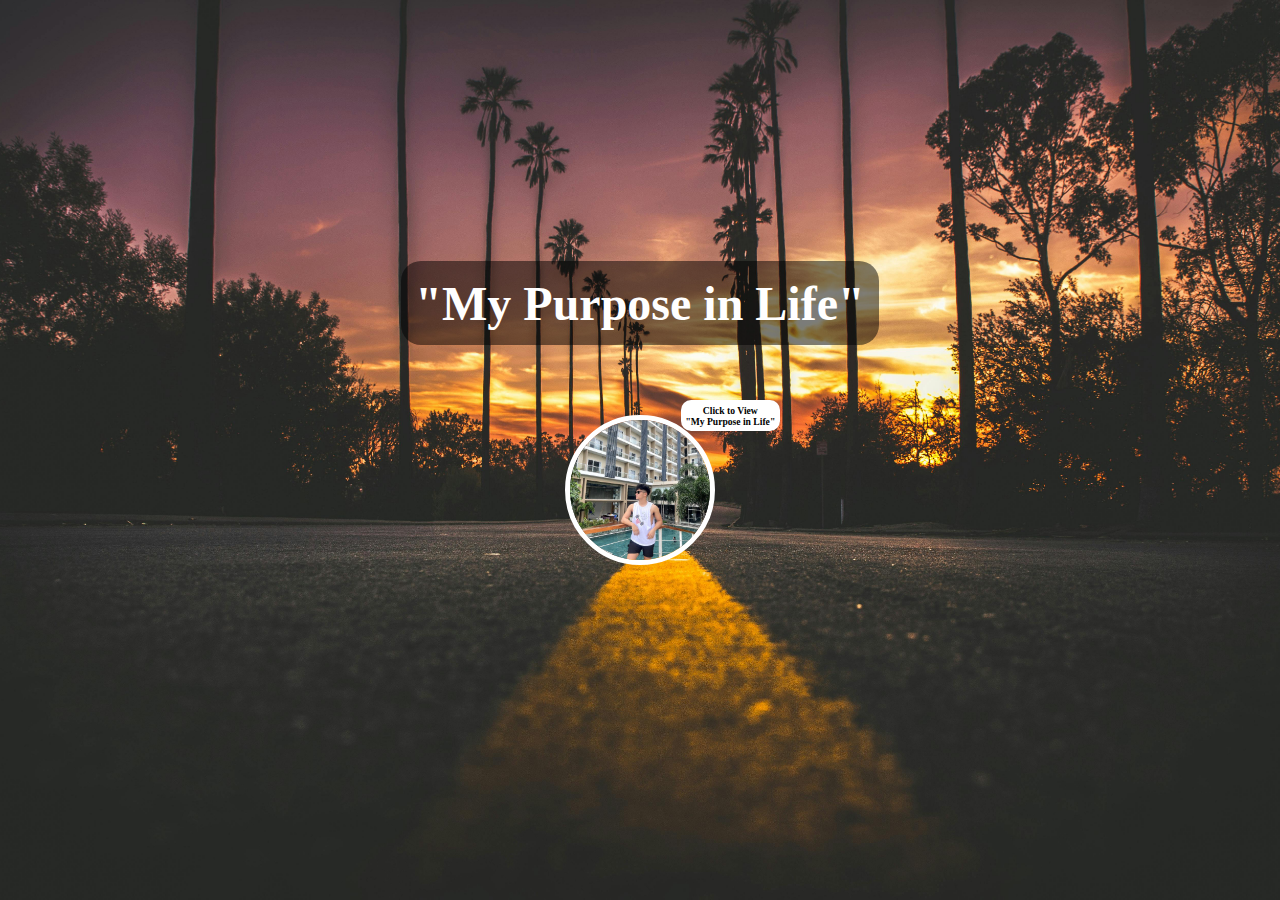
<file: Activity 1 (Life's Purpose)/index.html>
<!DOCTYPE html>
<html>
<head>
	<meta charset="utf-8">
	<meta name="viewport" content="width=device-width, initial-scale=1">
	<title>My Purpose in Life</title>
	<link rel="stylesheet" href="style.css">
	<link rel="preconnect" href="https://fonts.googleapis.com">
	<link rel="preconnect" href="https://fonts.gstatic.com" crossorigin>
	<link href="https://fonts.googleapis.com/css2?family=DM+Sans:ital,opsz,wght@0,9..40,100..1000;1,9..40,100..1000&family=Inter:wght@100..900&family=Lilita+One&family=Noto+Sans:ital,wght@0,100..900;1,100..900&family=Permanent+Marker&family=Poiret+One&display=swap" rel="stylesheet">
</head>
<body>
	<div class="main-container">
		<h1 class="title">"My Purpose in Life"</h1>


		<div class="profile-container">
			<img id="profile" src="mypic.jpg">
			<span class="click-message">Click to View<br> "My Purpose in Life"</span>
		</div>

		<div class="content">
			I believe my purpose in life is to be happy, enjoy every moment, and live life to the fullest. I strive to excel in everything I do, continuously learning and growing to become the best version of myself. Above all, I cherish and love my family, valuing the connections and memories we create together.
		</div>
		
	</div>
</body>

<script src="script.js"></script>
</html>
</file>
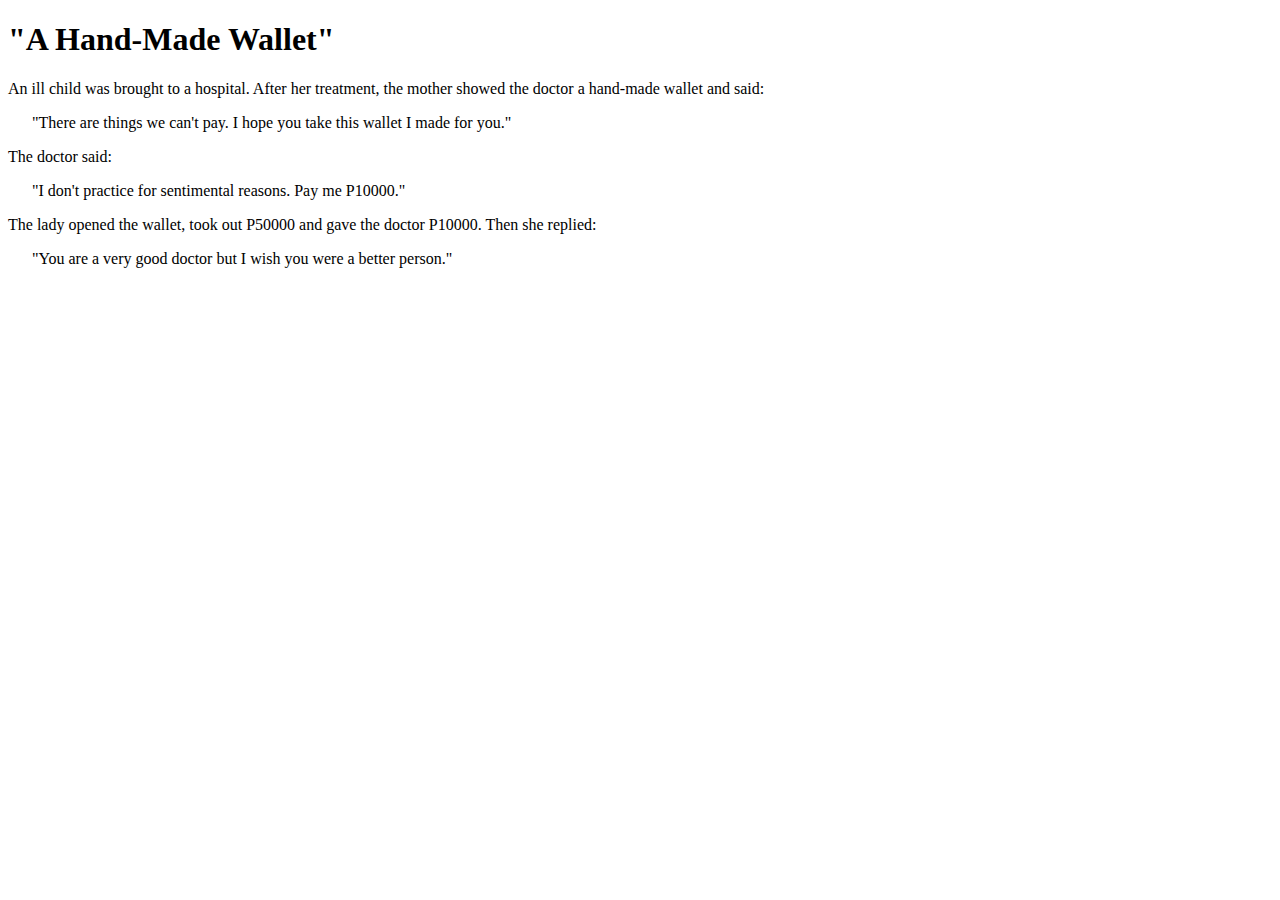
<file: Activity 2 (Hand-Made Wallet)/index.html>
<!DOCTYPE html>
<html>
<head>
	<meta charset="utf-8">
	<meta name="viewport" content="width=device-width, initial-scale=1">
	<title>A Hand-Made Wallet</title>
</head>
<body>
	<h1>"A Hand-Made Wallet"</h1>

	<p>An ill child was brought to a hospital. After her treatment, the mother showed the doctor a hand-made wallet and said:</p>

	<p style="margin-left: 1.5em;">"There are things we can't pay. I hope you take this wallet I made for you."</p>

	<p>The doctor said:</p>

	<p style="margin-left: 1.5em;">"I don't practice for sentimental reasons. Pay me P10000."</p>

	<p>The lady opened the wallet, took out P50000 and gave the doctor P10000. Then she replied:</p>

	<p style="margin-left: 1.5em;">"You are a very good doctor but I wish you were a better person."</p>
</body>
</html>
</file>
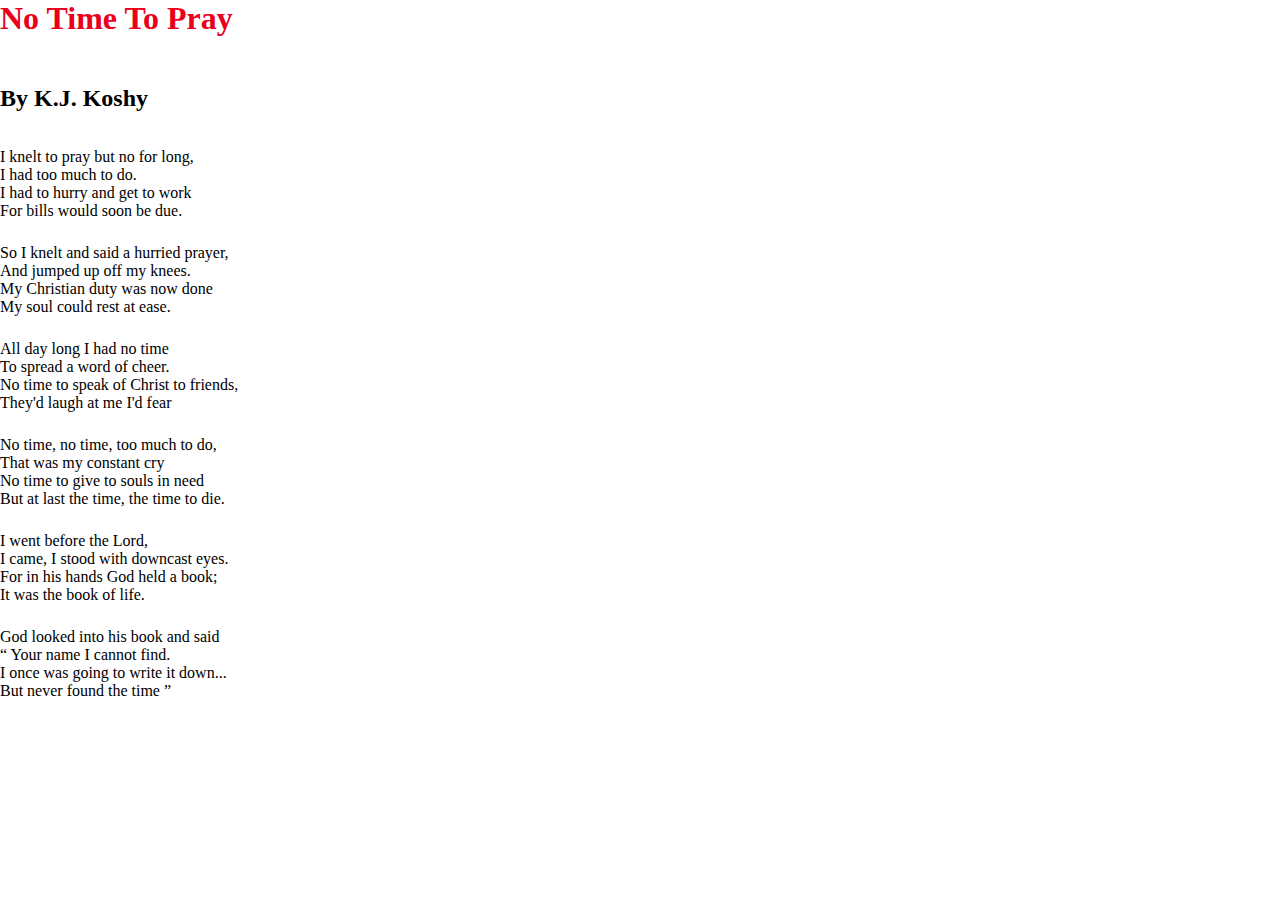
<file: Activity 3 (No Time to Pray)/index.html>
<!DOCTYPE html>
<html lang="en">
  <head>
    <meta charset="UTF-8" />
    <meta name="viewport" content="width=device-width, initial-scale=1.0" />
    <title>No Time To Pray</title>
    <link rel="stylesheet" href="style.css">
  </head>

  <body>
    <h1>No Time To Pray</h1>
    <h2>By K.J. Koshy</h2>

    <p>
      I knelt to pray but no for long,<br> 
      I had too much to do.<br> 
      I had to hurry and get to work <br> 
      For bills would soon be due.
    </p>

    <p>
      So I knelt and said a hurried prayer, </br>
      And jumped up off my knees.<br>
      My Christian duty was now done<br>
      My soul could rest at ease.
    </p>

	  <p>
	    All day long I had no time<br>
	    To spread a word of cheer.<br>
	    No time to speak of Christ to friends,<br>
	    They'd laugh at me I'd fear 
    </p>

    <p>
    	No time, no time, too much to do, <br>
    	That was my constant cry<br>
    	No time to give to souls in need<br>
    	But at last the time, the time to die.
    </p>

    <p>
    	I went before the Lord,<br>
    	I came, I stood with downcast eyes.<br>
    	For in his hands God held a book;<br>
    	It was the book of life.
    </p>
    
    <p>
    	God looked into his book and said<br>
      <q>
        Your name I cannot find.<br>
      	I once was going to write it down...<br>
      	But never found the time
      </q>
    </p>
    
  </body>
</html>
</file>
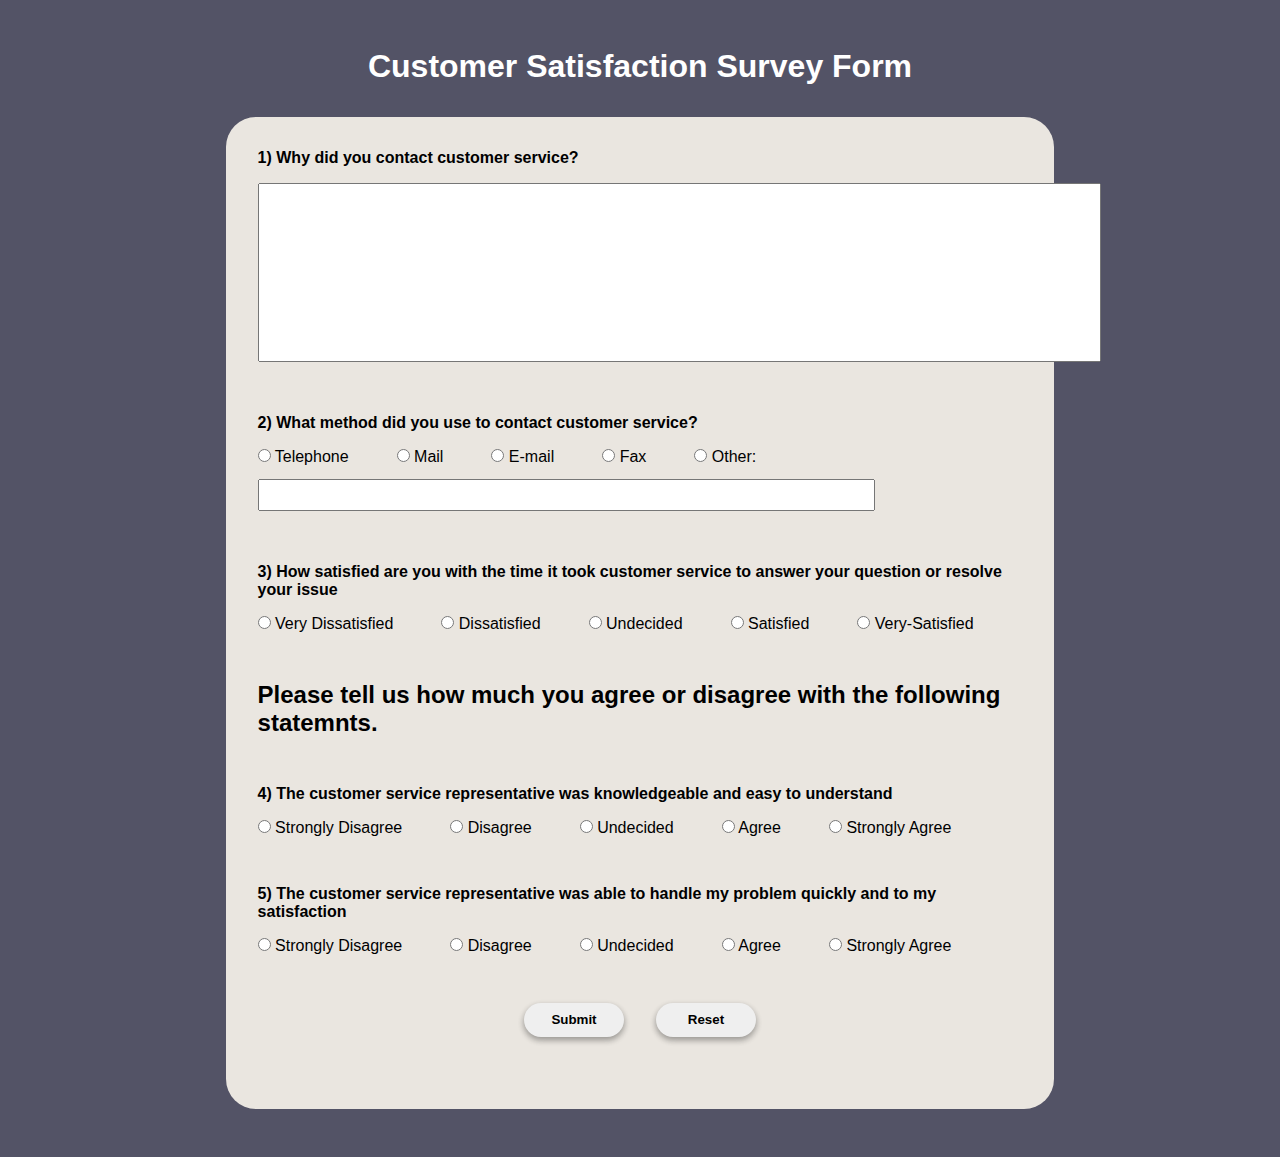
<file: Customer Satisfaction Survey Form/index.html>
<!DOCTYPE html>
<html lang="en">
<head>
    <meta charset="UTF-8">
    <meta name="viewport" content="width=device-width, initial-scale=1.0">
    <title>Customer Satisfaction Survey Form</title>
    <link rel="stylesheet" href="style.css">
</head>
<body>
    <div class="main-container">
        <h1>Customer Satisfaction Survey Form</h1>
        <form>
            <fieldset class="number1">
                <p>1) Why did you contact customer service?</p>
                <textarea class="contact-reason-input" rows="10" cols="100"></textarea>
            </fieldset>

            <fieldset class="number2">
                <p>2) What method did you use to contact customer service?</p>
                <div class="form2">
                    <div>
                        <input type="radio" id="telephone" name="customer-service" value="telephone">
                        <label for="telephone">Telephone</label>
                    </div>
                    <div>
                        <input type="radio" id="mail" name="customer-service" value="mail">
                        <label for="mail">Mail</label>
                    </div>
                    <div>
                        <input type="radio" id="email" name="customer-service" value="email">
                        <label for="email">E-mail</label>
                    </div>
                    <div>
                        <input type="radio" id="fax" name="customer-service" value="fax">
                        <label for="fax">Fax</label>
                    </div>
                    <div>
                        <input type="radio" id="other" name="customer-service" value="other">
                        <label for="other">Other:</label>
                    </div>
                    
                </div>
                <textarea class="others-input" id="others-input" value="others-input" cols="75"></textarea>
            </fieldset>

            <fieldset class="number3">
                <p>3) How satisfied are you with the time it took customer service to answer your question or resolve your issue</p>
                
                <div class="form3">
                    <div>
                        <input type="radio" id="very-dissatisfied" name="number3" value="very-dissatisfied">
                        <label for="very-dissatisfied">Very Dissatisfied</label>
                    </div>
                    <div>
                        <input type="radio" id="dissatisfied" name="number3" value="dissatisfied">
                        <label for="dissatisfied">Dissatisfied</label>
                    </div>
                    <div>
                        <input type="radio" id="undecided-number3" name="number3" value="undecided-number3">
                        <label for="undecided-number3">Undecided</label>
                    </div>
                    <div>
                        <input type="radio" id="satisfied" name="number3" value="satisfied">
                        <label for="satisfied">Satisfied</label>
                    </div>
                    <div>
                        <input type="radio" id="very-satisfied" name="number3" value="very-satisfied">
                        <label for="very-satisfied">Very-Satisfied</label>
                    </div>
                </div>
            </fieldset>

            <h2>Please tell us how much you agree or disagree with the following statemnts.</h2>

        
            <fieldset class="number4">
                <p>4) The customer service representative was knowledgeable and easy to understand</p>
            
                <div class="form4">
                    <div>
                        <input type="radio" id="strongly-disagree-number4" name="number4" value="strongly-disagree-number4">
                        <label for="strongly-disagree-number4">Strongly Disagree</label>
                    </div>
                    <div>
                        <input type="radio" id="disagree-number4" name="number4" value="disagree-number4">
                        <label for="disagree-number4">Disagree</label>
                    </div>
                    <div>
                        <input type="radio" id="undecided-number4" name="number4" value="undecided-number4">
                        <label for="undecided-number4">Undecided</label>
                    </div>
                    <div>
                        <input type="radio" id="agree-number4" name="number4" value="agree-number4">
                        <label for="agree-number4">Agree</label>
                    </div>
                    <div>
                        <input type="radio" id="strongly-agree-number4" name="number4" value="strongly-agree-number4">
                        <label for="strongly-agree-number4">Strongly Agree</label>
                    </div>
                </div>
            </fieldset>

            <fieldset class="number5">
                <p>5) The customer service representative was able to handle my problem quickly and to my satisfaction</p>
                <div class="form5">
                    <div>
                        <input type="radio" id="strongly-disagree-number5" name="number5" value="strongly-disagree-number5">
                        <label for="strongly-disagree-number5">Strongly Disagree</label>
                    </div>
                    <div>
                        <input type="radio" id="disagree-number5" name="number5" value="disagree-number5">
                        <label for="disagree-number5">Disagree</label>
                    </div>
                    <div>
                        <input type="radio" id="undecided-number5" name="number5" value="undecided-number5">
                        <label for="undecided-number5">Undecided</label>
                    </div>
                    <div>
                        <input type="radio" id="agree-number5" name="number5" value="agree-number5">
                        <label for="agree-number5">Agree</label>
                    </div>
                    <div>
                        <input type="radio" id="strongly-agree-number5" name="number5" value="strongly-agree-number5">
                        <label for="strongly-agree-number5">Strongly Agree</label>
                    </div>
                </div>
            </fieldset>

            <div class="buttons">
                <input type="submit">
                <input type="reset">
            </div>
        </form>
    </div>
</body>
</html>
</file>
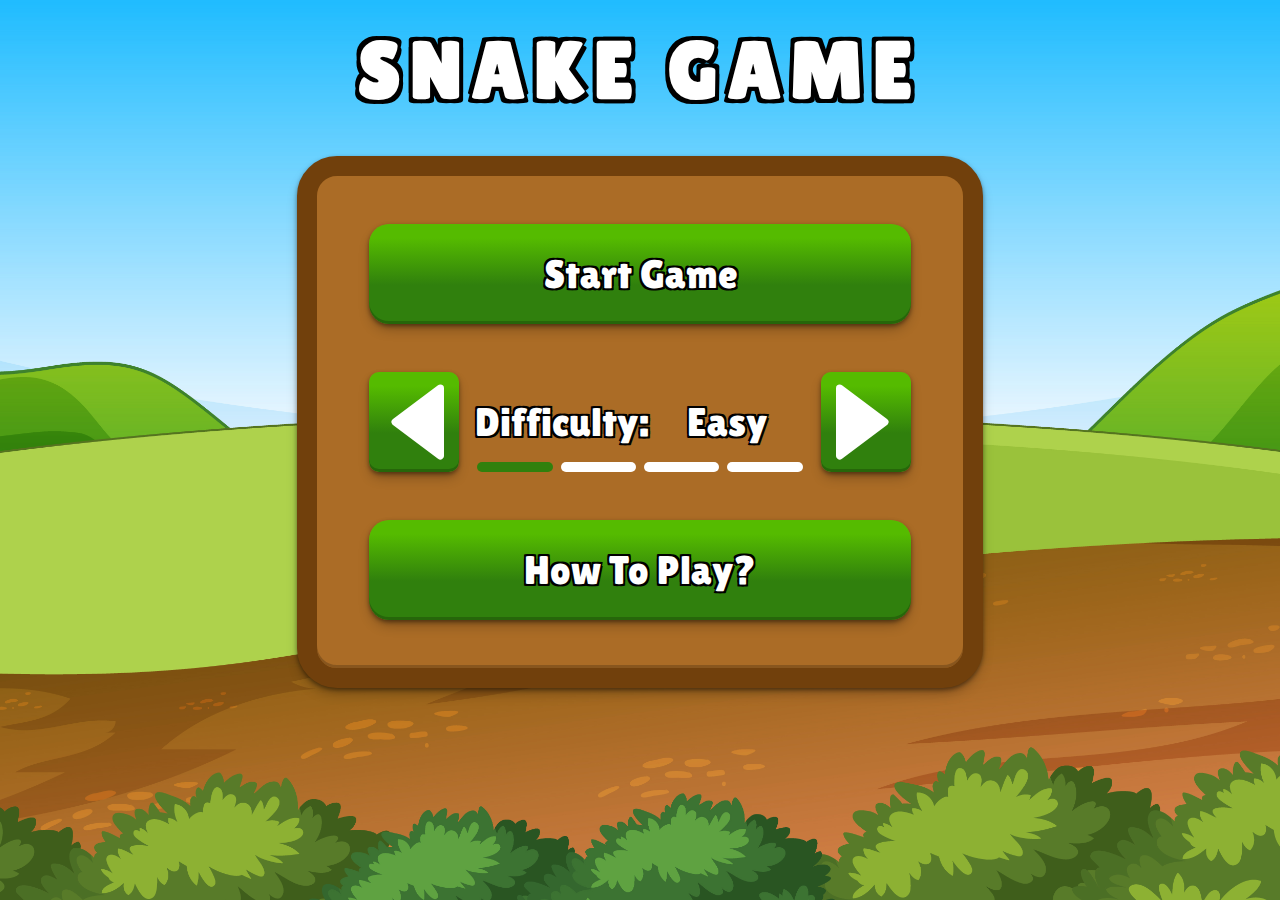
<file: SNAKE GAME/index.html>
<!DOCTYPE html>
<html lang="en">
<head>
    <meta charset="UTF-8">
    <meta name="viewport" content="width=device-width, initial-scale=1.0">
   
    <link rel="stylesheet" href="style.css"></link>
    <link rel="preconnect" href="https://fonts.googleapis.com">
    <link rel="preconnect" href="https://fonts.gstatic.com" crossorigin>
    <link href="https://fonts.googleapis.com/css2?family=DM+Sans:ital,opsz,wght@0,9..40,100..1000;1,9..40,100..1000&family=Inter:wght@100..900&family=Lilita+One&family=Noto+Sans:ital,wght@0,100..900;1,100..900&family=Permanent+Marker&family=Poiret+One&display=swap" rel="stylesheet">


    <title>Document</title>
</head>
<body>

<div class="loader-container">
    <div class="loader"></div>
</div>

<div class="main-container">
    <h1>SNAKE GAME</h1>

    <!-- MAIN MENU -->
    <section class="main-menu-container">
        <div class="menu-options-container">
            <button id="start-btn" class="option-btns">Start Game</button>

            <div id="difficulty-option-label">
                <img id="prev-difficulty-btn" src="images/prev-btn.svg">
                <label>Difficulty:<span id="selected-difficulty">Easy</span></label>
                <img id="nxt-difficulty-btn" src="images/next-btn.svg">

                <ul class="highlight-difficulty">
                    <li id="highlight-easy" style="background: #30800d;"></li>
                    <li id="highlight-normal"></li>
                    <li id="highlight-hard"></li>
                    <li id="highlight-extreme"></li>
                </ul>
            </div>

            <button id="instructions-btn" class="option-btns">How To Play?</button>
        </div>
    </section>
    
    <!-- GAME CANVAS -->
    <section class="canvas-container">
        <div class="canvas-header">
            <label id="food-icon-label"><img id='food-icon' src="images/apple.png" alt="Score Icon"> <span id="score">0</span></label>
            <label id="highscore-icon-label"><img id="highscore-icon" src="images/highscore.png" alt="Higchscore Icon"><span id="highscore">0</span></label>
            <label id="difficulty-label"><span id="difficulty">Difficulty: </span></label>
        </div>
        <canvas id="gameCanvas" ></canvas>
    </section>

    <!-- HOW TO PLAY/ INSTRUCTIONS  -->
    <section class="instructions-container">
        <div class="instructions-header">
            HOW TO PLAY?
        </div>
        <p class="snake-introduction">
            The Snake Game is a classic arcade-style game where the player controls a snake that moves around the screen, 
            eating food and growing longer while avoiding collisions with itself and the walls. Here’s how to play:
        </p>

        <ol class="how-to-play-instructions">
            <li> Start the game – The snake starts as a small line moving in a specific direction.</li>
            <li> Move the snake – Use arrow keys (⬆️⬇️⬅️➡️) keys to control its movement.</li>
            <li> Eat food – When the snake eats a food item, it grows longer.</li>
            <li> Avoid crashing – The game ends if:</li>
            <ul class="collision-rules">
                <li>The snake collides with the walls.</li>
                <li>The snake collides with its own body.</li>
                <li>The snake collides with the obstacles (Extreme Mode).</li>
            </ul>
        </ol>

        <button class="back-to-menu">Back To Menu</button>
    </section>

    <!-- POPUP GAMOVER  -->
    <div class="popup-background"></div>

    <section class="popup-gameover">
        <h2 class="gameover-header">NEW HIGHSCORE</h2>
        
        <div id="new-highscore-label">You've set a new Record for<br> <span id="current-difficulty"></span> Difficulty!</div>
        <div class="final-score-container">
            <label class="final-score-label">YOUR SCORE:</label>
            <span id="final-score">5</span>
        </div>
        
        <label id="score-to-beat"></label>

        <div class="gameover-options-container">
            <button id="try-again-btn">Try Again</button>
            <button class="back-to-menu">Back To Menu</button>
        </div>
    </section>

</div>

<script type="module" src="javascript/snake.js"></script>
<script type="module" src="javascript/gameManager.js"></script>
</body>

</html>
</file>
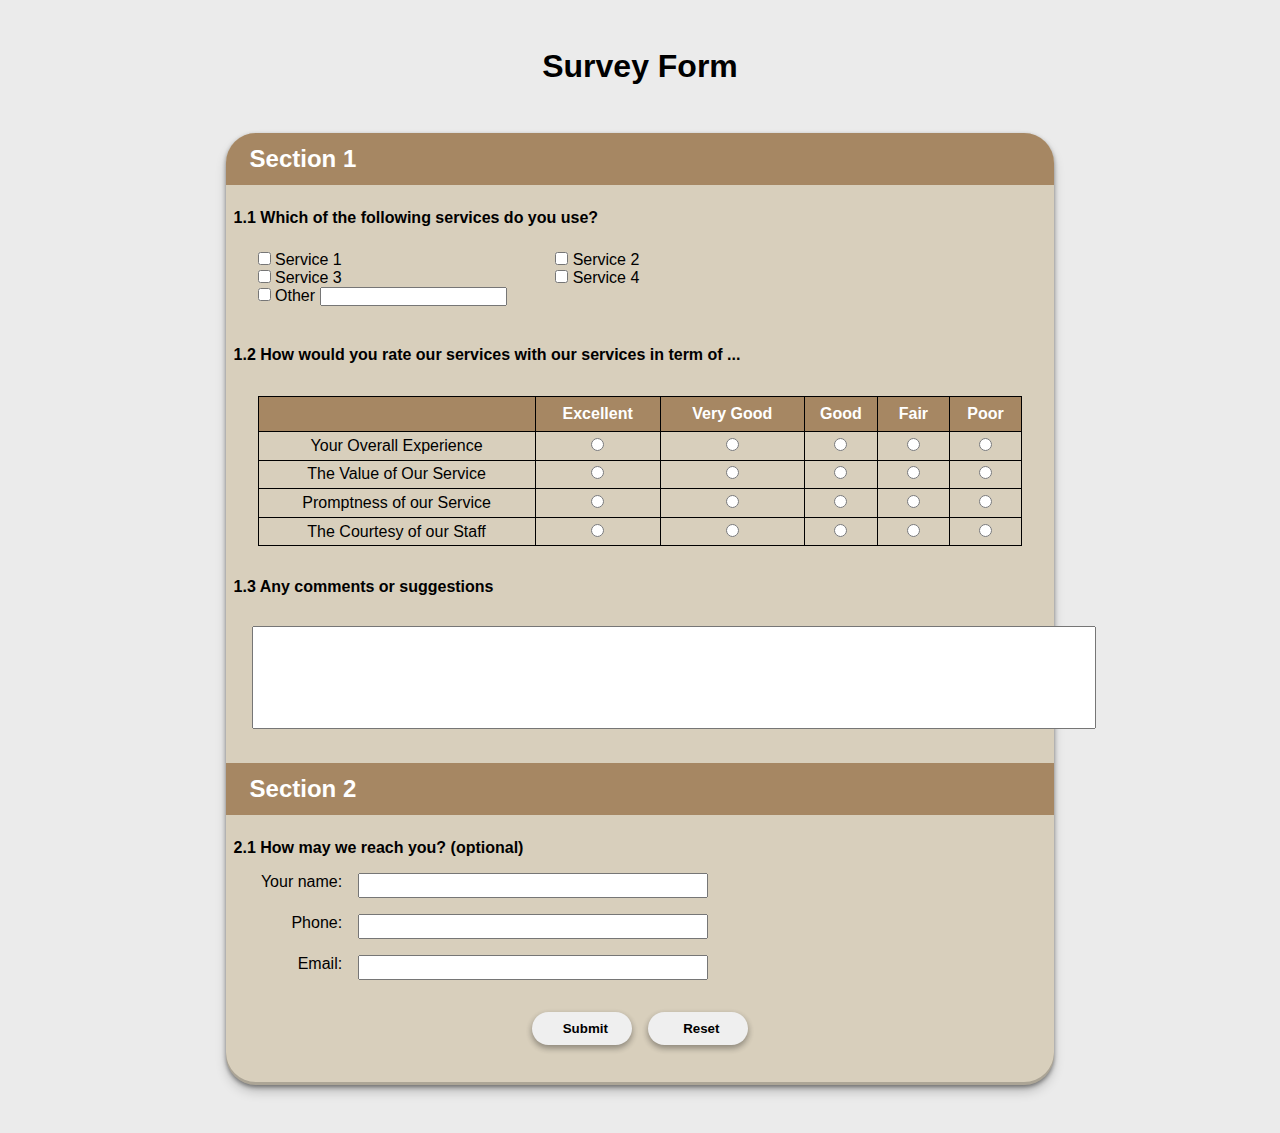
<file: Survey Form/index.html>
<!DOCTYPE html>
<html lang="en">
<head>
    <meta charset="UTF-8">
    <meta name="viewport" content="width=device-width, initial-scale=1.0">
    <link rel="stylesheet" href="style.css">
    <title>Survey Form</title>
</head>
<body>
    
    <div class="main-container">

        <h1>Survey Form</h1>

        <form>
            <section class="section1">
                <fieldset class="section-1_1">
                    <h2>Section 1</h2>
                    <p>1.1 Which of the following services do you use?</p>
                    
                    <section class="form-1_1">
                        <div class="column-1">
                            <div>
                                <input type="checkbox" id="service1">
                                <label for="service1">Service 1</label>
                            </div>
                            <div>
                                <input type="checkbox" id="service3">
                                <label for="service3">Service 3</label>
                            </div>
                            <div>
                                <input type="checkbox" id="other-services">
                                <label for="other-services">Other</label>
                                <input type="text">
                            </div>
                        </div>
                      
                        <div class="column-2">
                            <div>
                                <input type="checkbox" id="service2">
                                <label for="service2">Service 2</label>
                            </div>
                            <div>
                                <input type="checkbox" id="service4">
                                <label for="service4">Service 4</label>
                            </div>
                        </div>
                        
                    </section>
                </fieldset>

                <fieldset class="section-1_2"> 
                    <p>1.2 How would you rate our services with our services in term of ...</p>
                    <table border="1">
                        <thead>
                            <tr >
                                <th></th>
                                <th>Excellent</th>
                                <th>Very Good</th>
                                <th>Good</th>
                                <th>Fair</th>
                                <th>Poor</th>
                            </tr>
                        </thead>
                        <tbody>
                            <tr>
                                <td>Your Overall Experience</td>
                                <td><input type="radio" name="overall-experience" value="excellent"></td>
                                <td><input type="radio" name="overall-experience" value="very-good"></td>
                                <td><input type="radio" name="overall-experience" value="good"></td>
                                <td><input type="radio" name="overall-experience" value="fair"></td>
                                <td><input type="radio" name="overall-experience" value="poor"></td>
                            </tr>

                            <tr>
                                <td>The Value of Our Service</td>
                                <td><input type="radio" name="value-service" value="excellent"></td>
                                <td><input type="radio" name="value-service" value="very-good"></td>
                                <td><input type="radio" name="value-service" value="good"></td>
                                <td><input type="radio" name="value-service" value="fair"></td>
                                <td><input type="radio" name="value-service" value="poor"></td>
                            </tr>
                            <tr>
                                <td>Promptness of our Service</td>
                                <td><input type="radio" name="promptness-service" value="excellent"></td>
                                <td><input type="radio" name="promptness-service" value="very-good"></td>
                                <td><input type="radio" name="promptness-service" value="good"></td>
                                <td><input type="radio" name="promptness-service" value="fair"></td>
                                <td><input type="radio" name="promptness-service" value="poor"></td>
                            </tr>
                            <tr>
                                <td>The Courtesy of our Staff</td>
                                <td><input type="radio" name="staff-courtesy" value="excellent"></td>
                                <td><input type="radio" name="staff-courtesy" value="very-good"></td>
                                <td><input type="radio" name="staff-courtesy" value="good"></td>
                                <td><input type="radio" name="staff-courtesy" value="fair"></td>
                                <td><input type="radio" name="staff-courtesy" value="poor"></td>
                            </tr>
                        </tbody>
                    </table>
                </fieldset>

                <fieldset>
                    <p>1.3 Any comments or suggestions</p>
                    <textarea cols="100" rows="5"></textarea>
                </fieldset>

            </section>

            <section class="section2">
                <h2>Section 2</h2>
                <fieldset>
                    <p>2.1 How may we reach you? (optional)</p>

                    <div>
                        <label for="name">Your name:</label>
                        <input type="text" id="name">
                    </div>
                    <div>
                        <label for="phone">Phone:</label>
                        <input type="text" id="phone">
                    </div>
                    <div>
                        <label for="email">Email:</label>
                        <input type="text" id="email">
                    </div>
                </fieldset>

            </section>

            <div class="buttons">
                <input type="submit" id="submit">
                <input type="reset" id="reset">
            </div>
        </form>

    </div>
</body>
</html>
</file>
<file: Activity 1 (Life's Purpose)/style.css>
* {
	margin: 0;
	padding: 0;
	box-sizing: border-box;
	font-family: Verdana;
}
.main-container {
	height: 100vh;
	display: flex;
	justify-content: center;
	align-items: center;
	flex-direction: column;
	background: url('background-img.jpg');
	background-size: cover;
	background-position: center;
}
.title{
	font-size: clamp(2rem, 4vw, 3rem);	
	color: white;
	position: relative;
	bottom:70px;
	background-color: rgba(0, 0, 0, 0.5);
	border-radius: 20px;
	padding: .3em;
}
.profile-container {
	position: relative;
	transition: transform 0.2s ease;
}
#profile {
	cursor: pointer;
	width: 150px;
	height: 150px;
	border-radius: 50%;
	border: 5px solid white;
}
.click-message{
	position: absolute;
	top: -15px;
	right:-65px;
	cursor: pointer;
	font-size: .6rem;
	background-color: white;
	font-family: Verdana;
	border-radius:10px;
	padding: .5em;
	text-align: center;
	font-weight: bold;
}
.profile-container:hover{
	transform: scale(1.02);
}
.content {
	display: none;
	justify-content: center;
	align-items: center;
	text-align: center;
	background-image: linear-gradient(rgb(0 0 0 / 0.5), rgb(0 0 0 / 0.5)),
    url('bondingpic.jpg');
    background-size: cover;
    background-position: center;
	max-width: min(500px, 80%);
	height:500px;
	font-family: "Lilita One", serif;
	font-weight: 400;
	font-style: normal;
	font-size: clamp(1rem, 2.5vw, 1.5rem);
	color: white;
	border-radius: 20px;
	line-height: 2em;
	padding: 1.5em 2em;
	border: 5px solid white;
	box-shadow: rgba(0, 0, 0, 0.24) 0px 3px 8px;
	transition: transform translateY() 0.4s ease;
}
.content:hover {
    transform: scale(1.01);
    cursor: pointer;
}
</file>
<file: Activity 3 (No Time to Pray)/style.css>
* {
	margin: 0;
	padding: 0;
	box-sizing: border-box;
	font-family: Verdana;
}

h1 {
	color: hsl(353, 100%, 46%);
}

h1, h2 {
	margin-bottom: 1.5em;
}

p {
	margin-block: 1.5em;
}
</file>
<file: Customer Satisfaction Survey Form/style.css>
* {
    margin: 0;
    padding: 0;
    box-sizing: border-box;
    font-family:Verdana, Geneva, Tahoma, sans-serif;
    color: black;
}
.main-container{
    background-color: #535366;
    width: 100%;
    height: fit-content;
    padding: 3em;
    display: flex;
    justify-content: center;
    flex-direction: column;
    align-items: center;
}
form {
    background-color: #EAE6E0;
    padding: 2em;
    border-radius: 30px;
    width: 70%;
}
h1 {
    text-align: center;
    color: white;
    margin-bottom: 1em;
}
p{
    margin-bottom: 1em;
    font-weight: bold;
}
fieldset {
    border: none;
    margin-bottom: 3em;
}
h2 {
    margin-bottom: 2em;
}
.contact-reason-input {
    resize: none;
    padding: 1em;
}
.buttons{
    display: flex;
    width: 100%;
    justify-content: center;
    align-items: center;
    gap: 2em;
    margin-top: 1em;
}
.buttons>input{
    width: 100px;
    height: fit-content;
    padding-block: .7em;
    margin-bottom: 3em;
    border: none;
    border-radius: 20px;
    cursor: pointer;
    font-weight: bold;
    box-shadow: rgba(0, 0, 0, 0.16) 0px 3px 6px, rgba(0, 0, 0, 0.23) 0px 3px 6px;
}
.buttons>input:hover{
    scale: 1.02;
}
.form2,
.form3,
.form4,
.form5{
    display: flex;
    gap: 3em;
}
.others-input {
    margin-top: 1em;
    resize: none;
}
</file>
<file: SNAKE GAME/style.css>
* { 
    padding: 0;
    margin: 0;
    font-family: 'Lilita One', cursive;
    text-shadow: 
    -2px -2px 0 black, 
     2px -2px 0 black, 
    -2px  2px 0 black, 
     2px  2px 0 black;
     cursor: url('images/custom-cursor.svg') 32 32, auto;
}

.loader-container {
    display: flex;
    justify-content: center;
    align-items: center;
    z-index: 3;
    position: fixed;
    left: 50%;
    top: 50%;
    transform: translate(-50%, -50%);
    width: 100%;
    height: 100%;
    background-color: rgb(0 0 0 / 0.8);
}
.loader {
    width: 40px;
    aspect-ratio: 1;
    outline: 2px solid #fff;
    background:
      radial-gradient(farthest-side,#000 90%,#0000) 0 0/8px 8px no-repeat,
      conic-gradient(from  90deg at 10px 10px,#0000 90deg,#fff 0),
      conic-gradient(from -90deg at 30px 30px,#0000 90deg,#fff 0);
    animation: l1 1.5s infinite;
  }
  @keyframes l1 {
    0%   {background-position:0    0}
    25%  {background-position:100% 0}
    50%  {background-position:100% 100%}
    75%  {background-position:0    100%}
    100% {background-position:0     0}
  }


.main-container {
    background-position: center;
    background-size: cover;
    height: 100dvh;
    display: flex;
    justify-content: flex-start;
    align-items: center;
    flex-direction: column;
}
h1 {
    text-align: center;
    text-shadow: 
    -4px -4px 0 black, 
     4px -4px 0 black, 
    -4px  4px 0 black, 
     4px  4px 0 black;
    font-size: 5rem;
    color: white;
    letter-spacing: 10px;
    padding: .3em;
    border-radius: 20px;
}
.main-menu-container {
    margin-top: 1em;
    display: flex;
    justify-content: center;
    position: relative;
    align-items: center;
    width: min(550px, 80%);
    background: rgb(171, 108, 38);
    border: 20px solid rgb(98, 56, 11);
    padding: 3em;
    border-radius: 40px;    
    border: 20px solid rgb(113, 64, 12);
    box-shadow: rgba(0, 0, 0, 0.4) 0px 2px 4px, rgba(0, 0, 0, 0.3) 0px 7px 13px -3px, rgba(0, 0, 0, 0.2) 0px -3px 0px inset;
}
.main-menu-container > *{
    text-align: center;
    font-size: 2.5rem;
}
.menu-options-container {
    display: flex;
    justify-content: center;
    align-items: center;
    flex-direction: column;
    gap: 3rem;
    color: white;
}

.option-btns{
    color: white;
    font-size: 2.5rem;
    padding: 2.5rem 5rem;
    width: 100%;
    border-radius: 20px;
    text-align: center;
    height: 100px;
    background: rgb(48,128,13);
    background: linear-gradient(0deg, rgba(48,128,13,1) 39%, rgba(85,187,0,1) 86%);
    border: none;
    line-height: 100px;
    /* cursor: pointer; */
    display: flex;
    align-items: center;
    justify-content: center;
    box-shadow: rgba(0, 0, 0, 0.4) 0px 2px 4px, rgba(0, 0, 0, 0.3) 0px 7px 13px -3px, rgba(0, 0, 0, 0.2) 0px -3px 0px inset;
    transition: .2s ease;
}
#prev-difficulty-btn,
#nxt-difficulty-btn {
    width: 90px;
    background: linear-gradient(0deg, rgba(48,128,13,1) 39%, rgba(85,187,0,1) 86%);
    border: none;
    height: 100px;
    border-radius: 10px;
    transition: .2s ease;
    background-position: center;
    /* cursor: pointer; */
    box-shadow: rgba(0, 0, 0, 0.4) 0px 2px 4px, rgba(0, 0, 0, 0.3) 0px 7px 13px -3px, rgba(0, 0, 0, 0.2) 0px -3px 0px inset;
}
.option-btns:hover,
#prev-difficulty-btn:hover,
#nxt-difficulty-btn:hover{
    scale: 1.03;
}
.option-btns:active,
#prev-difficulty-btn:active,
#nxt-difficulty-btn:active {
    scale: 0.9;
}
#difficulty-label,
#difficulty-option-label {
    display: flex;
    justify-content: center;
    align-items: center;
    gap: 1rem;
    flex-wrap: wrap;
    position: relative;
}
#difficulty-label {
    margin-left: auto;
}
#selected-difficulty {
    display: inline-block;
    width: 6ch;
}
.highlight-difficulty {
    display: flex;
    position: absolute;
    bottom: 0;
    left: 0;
    width: 60%;
    gap: 8px;
    margin-left: auto; 
    flex-basis: 100%; 
    margin-inline: 20%;
}
.highlight-difficulty > * {
    list-style: none;
    width: 24%;
    height: 10px;
    background: white;
    border-radius: 10px;
}
.canvas-header{
    display: none;
    justify-content: flex-start;
    align-items: center;
    background: #30810b;
    padding: 10px 20px 0px;
    border-top-left-radius: 20px;
    border-top-right-radius: 20px;
    height: 100px;
    gap: 1.5em;
    color: white;
    font-size: 2rem;
}
#food-icon-label,
#highscore-icon-label  {
    display: flex;
    justify-content: flex-start;
    gap: 15px;
    align-items: center;
    width: 6ch;
}
#food-icon,
#highscore-icon  {
    width: 35px;
    height: 35px;
}
#difficulty-label{
   width: fit-content;
}

.instructions-container{
    display: none;
    position: relative;
    background: rgb(171, 108, 38);
    border: 20px solid rgb(98, 56, 11);
    border-radius: 30px;    
    gap: 2em;
    margin: 2em auto;
    color: white;
    width: 700px;
    height: 400px;
    padding: 2em 3em 1em 3em;
}
.instructions-header{
    letter-spacing: 5px;
    position: absolute;
    top: -60px;
    left: 50%;
    transform: translateX(-50%);
    background: linear-gradient(0deg, rgba(48,128,13,1) 39%, rgba(85,187,0,1) 86%);
    box-shadow: rgba(0, 0, 0, 0.4) 0px 2px 4px, rgba(0, 0, 0, 0.3) 0px 7px 13px -3px, rgba(0, 0, 0, 0.2) 0px -3px 0px inset;
    width:80%;
    display: block;
    text-align: center;
    font-size: 2.5rem;
    padding-block: 20px;
    border-radius: 20px;
    color: white;
}
.snake-introduction {
    margin-block: .5em;
    font-size: 1.3rem;
    line-height: 1.5em;
    text-align: justify;
}
.how-to-play-instructions {
    font-size: 1.2rem;
    line-height: 2em;
    padding-left: 3em;
}
.collision-rules {
    padding-left: 3em;
}
.snake-introduction,
.how-to-play-instructions > li,
.collision-rules > li{
    text-shadow:     
    -0.5px -0.5px 0 black, 
     0.5px -0.5px 0 black, 
    -0.5px  0.5px 0 black, 
     0.5px  0.5px 0 black;
}
.instructions-container .back-to-menu{
    position: absolute;
    bottom: -50px;
    left: 50%;
    transform: translateX(-50%);
}
canvas {
    display: none;
    margin: 0 auto;
    border: solid #30810b;
    border-width: 0 20px 20px;
    border-bottom-left-radius: 20px;
    border-bottom-right-radius: 20px;
    box-shadow: rgb(38, 57, 77) 0px 20px 30px -10px;
    cursor: none;
}


.popup-gameover {
    z-index: 2;
    display: none;
    position: fixed;
    justify-content: center;
    align-items: center;
    flex-direction: column;
    background: rgb(133,77,18);
    border: 20px solid rgb(98, 56, 11);
    border-radius: 30px;    
    gap: 2em;
    top: 50%;
    left: 50%;
    transform: translate(-50%, -50%);
    color: white;
    width: 450px;
    height: 480px;
}

.popup-background { 
    z-index: 1;
    display: none;
    position: fixed;
    top: 0;
    left: 0;
    width: 100%;
    height: 100%;
    background-color: rgb(0 0 0 / 0.7);
}
.gameover-header{

    letter-spacing: 5px;
    position: absolute;
    top: -60px;
    background: linear-gradient(0deg, rgba(48,128,13,1) 39%, rgba(85,187,0,1) 86%);
    box-shadow: rgba(0, 0, 0, 0.4) 0px 2px 4px, rgba(0, 0, 0, 0.3) 0px 7px 13px -3px, rgba(0, 0, 0, 0.2) 0px -3px 0px inset;
    width: 90%;
    display: block;
    text-align: center;
    font-size: 2.5rem;
    padding-block: 20px;
    border-radius: 20px;
    color: white;
}
.final-score-container {
    display: flex;
    justify-content: center;
    align-items: center;
    flex-direction: column;
    background: rgb(171,108,0);
    padding: 2em 6em;
    border-radius: 5px;
    box-shadow: rgb(98, 56, 11) 3px 3px 6px 0px inset, rgb(98, 56, 11, 0.5) -3px -3px 6px 1px inset;
}
.final-score-label {
    font-size: 1.5rem;
}
#final-score{
    font-size: 6rem;
}
.gameover-options-container {
    display: flex;
    position: absolute;
    bottom: -50px;
    justify-content: center;
    align-items: center;
    gap: 2em;
    width: 100%;
}
.new-highscore {
    font-size: 2rem;
    margin-top: auto;
}
#new-highscore-label {
    display: none;
    font-size: 1.5rem;
    text-align: center;
}
#score-to-beat {
    display: none;
    font-size: 1.7rem;
    letter-spacing: 3px;
}
#try-again-btn,
.back-to-menu{
    width: 45%;
    border-radius: 20px;
    font-size: 1.5rem;
    padding: 1em;
    border: none;
    color: white;
    background: linear-gradient(0deg, rgba(48,128,13,1) 39%, rgb(85, 187, 0) 86%);
    box-shadow: rgba(0, 0, 0, 0.4) 0px 2px 4px, rgba(0, 0, 0, 0.3) 0px 7px 13px -3px, rgba(0, 0, 0, 0.2) 0px -3px 0px inset;
    transition: 0.2s ease;
}
#try-again-btn:hover,
.back-to-menu:hover {
    scale: 1.02;
}
</file>
<file: Survey Form/style.css>
* {
    margin: 0;
    padding: 0;
    box-sizing: border-box;
    font-family:Verdana, Geneva, Tahoma, sans-serif;
}
.main-container {
    background-color: #ebebeb;
    height: fit-content;
    width: 100%;
    display: flex;
    flex-direction: column;
    padding: 1em 3em 3em 3em;
    align-items: center;
}
h1 {
    text-align: center;
    margin-block: 1em 1.5em;
    color: black;
}
p {
    padding-left: .5em;
    margin-bottom: 1em;
    font-weight: bold;
}
form {
    background-color: #D8CFBC;
    color: black;
    width: 70%;
    border-radius: 30px;
    box-shadow: rgba(0, 0, 0, 0.4) 0px 2px 4px, rgba(0, 0, 0, 0.3) 0px 7px 13px -3px, rgba(0, 0, 0, 0.2) 0px -3px 0px inset;
}
.section-1_1 >  h2:first-child{
    border-top-left-radius: 30px;
    border-top-right-radius: 30px;
}

h2 {
    background-color: #A68763;
    margin-bottom: 1em;
    color: white;
    padding-left: 1em;
    padding-block: .5em;
}
.section-1_1,
.section-1_2 {
    display: flex;
    flex-direction: column;
}
.form-1_1{
    margin-left: 2em;
    margin-bottom: 1.5em;
    margin-top: .5em;
    display: flex;
    gap: 3em;
    color: black;
}
table {
    border-collapse: collapse;
    margin: 1em 2em 1em 2em;
    border: 1px solid black;
}
th {
    color: white;
    padding: .5em;
}
tr {
    text-align: center;
}
thead > tr:first-child{
    background-color: #A68763;
}
thead > tr>th:nth-child(2) {
    width: 130px;
}
thead > tr>th:nth-child(3) {
    width: 155px;
}
thead > tr > th:nth-child(4),
thead > tr > th:nth-child(5),
thead > tr > th:nth-child(6) {
    width: 75px;
}

tbody > tr > td:first-child{
    width: 300px;
}
td {
    padding: .3em;
}
textarea {
    margin: 1em 0 1em 2em;
    resize: none;
    padding: 1em;
}

fieldset {
    border: none;
}

.section2 > fieldset > div{
    display: flex;
    margin: 1em 0 1em 2em;
}
.section2 > fieldset > div > label {
    display: block;
    width: 9.5ch;
    text-align: right;
    margin-right: 1em;
}
.section2 > fieldset > div > input {
    width: 350px;
    height: 25px;
    padding-inline: .5em;
}
.buttons{
    display: flex;
    width: 100%;
    justify-content: center;
    align-items: center;
    gap: 1em;
    margin-top: 1em;
}
.buttons>input{
    width: 100px;
    height: fit-content;
    padding-block: .7em;
    margin-bottom: 3em;
    border: none;
    border-radius: 20px;
    cursor: pointer;
    font-weight: bold;
    box-shadow: rgba(0, 0, 0, 0.16) 0px 3px 6px, rgba(0, 0, 0, 0.23) 0px 3px 6px;
}
#submit:hover,
#reset:hover{
    scale: 1.02;
}
fieldset{
    margin-bottom: 1em;
}
input {
    padding-left: .5em;
}
</file>
